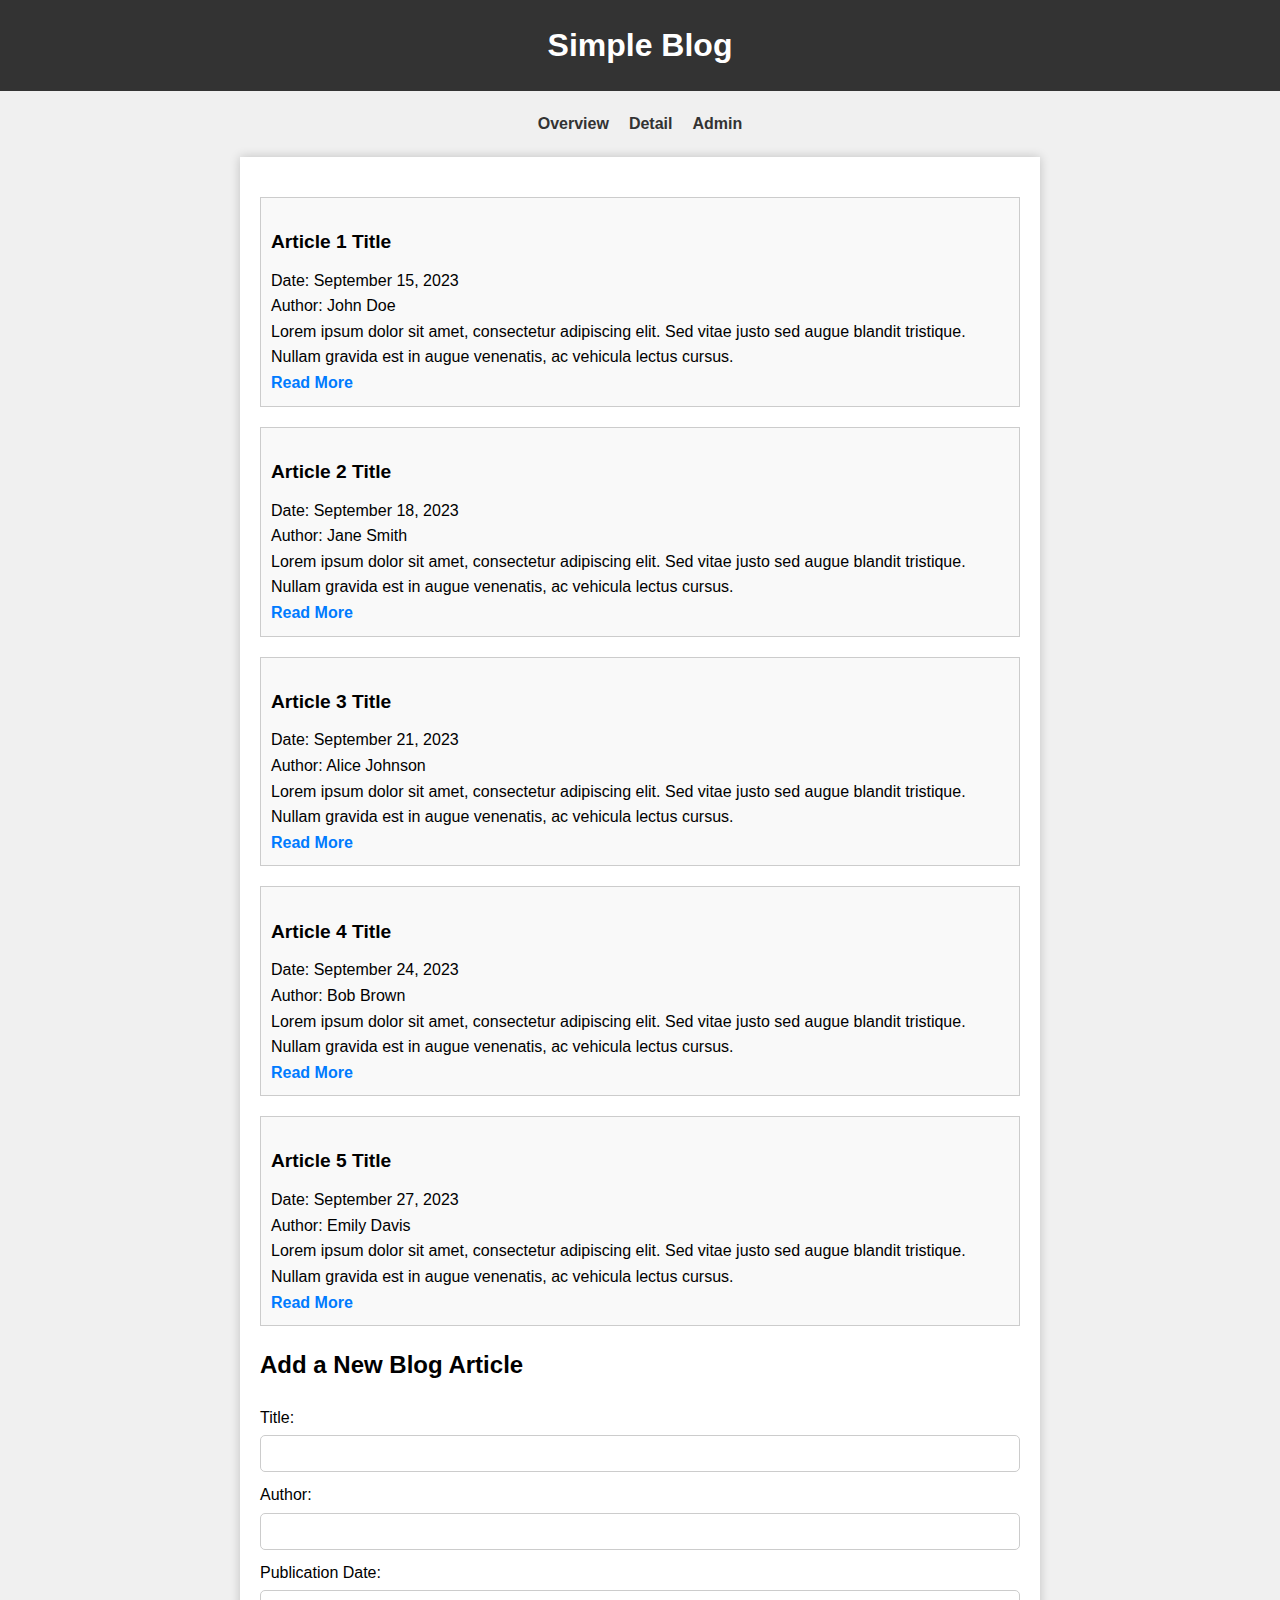
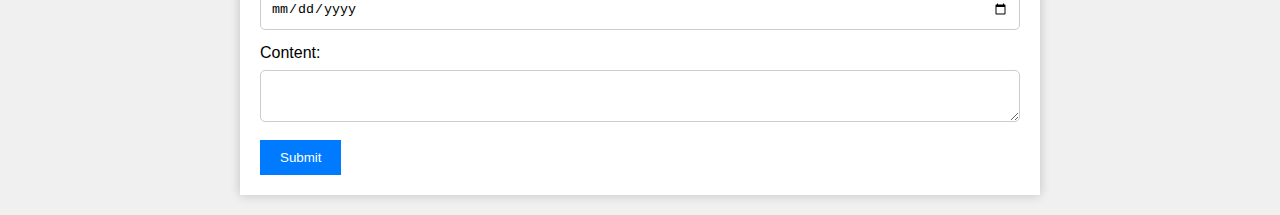
<file: index.html>
<!DOCTYPE html>
<html lang="en">
  <head>
    <meta charset="UTF-8" />
    <title>Simple Blog</title>
    <!-- Include Font Awesome CSS using CDN -->
    <link
      rel="stylesheet"
      href="https://cdnjs.cloudflare.com/ajax/libs/font-awesome/6.0.0-beta3/css/all.min.css"
    />
    <!-- Include CSS and JavaScript files -->
    <link rel="stylesheet" href="./css/style.css" />
  </head>
  <body>
    <header>
      <h1 id="">Simple Blog</h1>
    </header>

    <!-- Navigation links/buttons to overview, detail, and admin pages -->
    <nav>
      <ul>
        <li><a href="#overview">Overview</a></li>
        <li><a href="detail-page.html">Detail</a></li>
        <li><a href="#admin">Admin</a></li>
      </ul>
    </nav>

    <!-- Content placeholders -->
    <main>
      <section id="overview">
        <h2>Recent Blog Articles</h2>
        <div class="blog-article">
          <h3>Article 1 Title</h3>
          <p>
            Summary of Article 1. Lorem ipsum dolor sit amet, consectetur
            adipiscing elit.
          </p>
          <a href="detail-page.html">Read More</a>
        </div>
        <div class="blog-article">
          <h3>Article 2 Title</h3>
          <p>
            Summary of Article 2. Lorem ipsum dolor sit amet, consectetur
            adipiscing elit.
          </p>
          <a href="#detail/2">Read More</a>
        </div>
        <div class="blog-article">
          <h3>Article 3 Title</h3>
          <p>
            Summary of Article 3. Lorem ipsum dolor sit amet, consectetur
            adipiscing elit.
          </p>
          <a href="#detail/3">Read More</a>
        </div>
        <!-- You can add more articles here -->
      </section>

      <section id="admin">
        <h2>Add a New Blog Article</h2>
        <form id="blogForm">
          <label for="title">Title:</label>
          <input type="text" id="title" name="title" />

          <label for="author">Author:</label>
          <input type="text" id="author" name="author" />

          <label for="publicationDate">Publication Date:</label>
          <input type="date" id="publicationDate" name="publicationDate" />

          <label for="content">Content:</label>
          <textarea id="content" name="content"></textarea>

          <input type="submit" value="Submit" />
        </form>
      </section>
    </main>

    <!-- Floating icon for scroll to top -->
    <div id="scrollToTop">
      <a href="#" title="Scroll to Top">
        <i class="fa fa-arrow-up"></i>
      </a>
    </div>

    <!-- scripts -->
    <script src="./scripts/jquery-3.7.1.min.js"></script>
    <script src="./scripts/magic-scroll.js"></script>
    <script src="./scripts/scroll-to-top.js"></script>
    <script src="./scripts/validation.js"></script>
    <script src="./scripts/animation.js"></script>
    <script src="./scripts/loading-ajax.js"></script>
    <script src="./scripts/submitting-ajax.js"></script>
  </body>
</html>
</file>
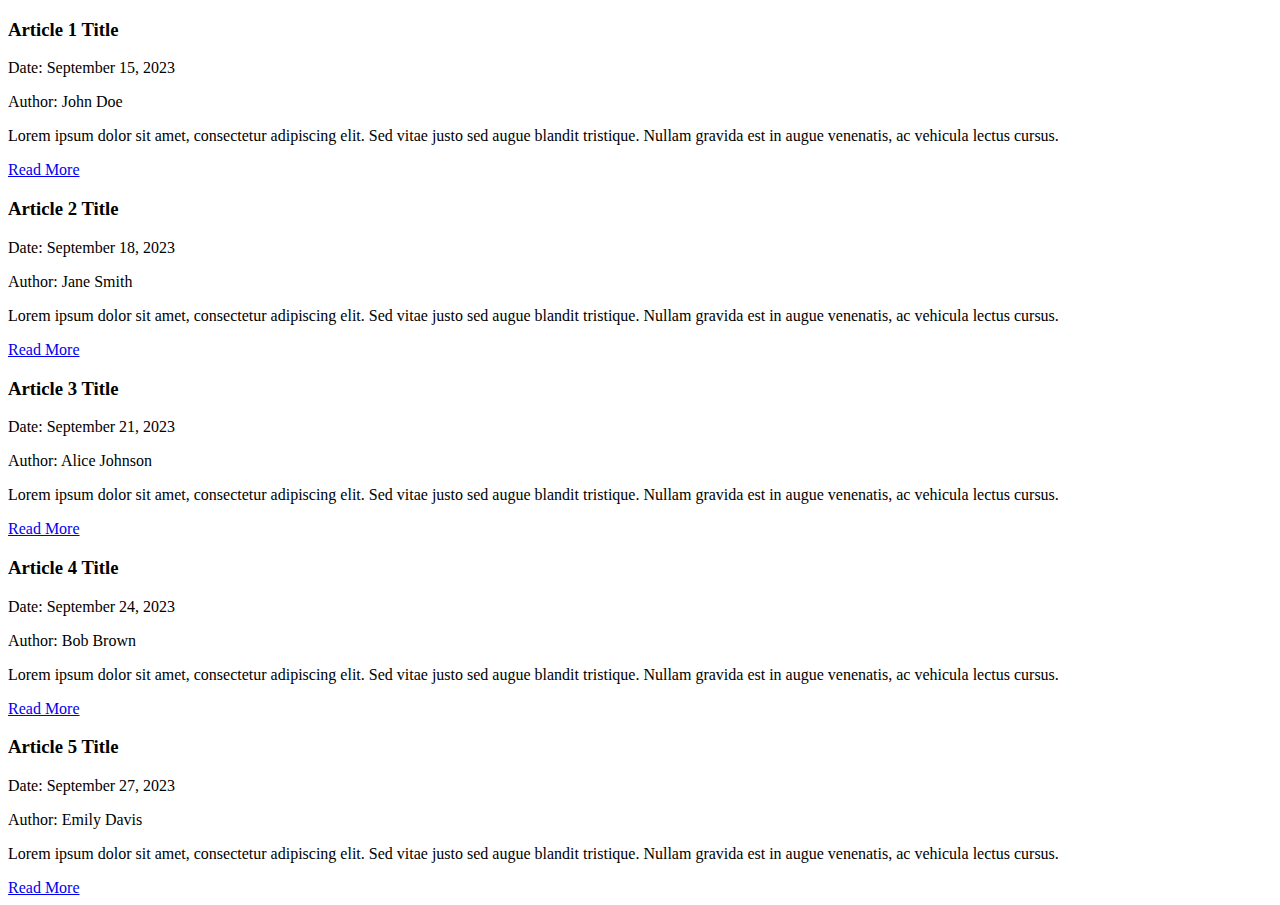
<file: blog-data.html>
<!DOCTYPE html>
<html lang="en">
  <head>
    <meta charset="UTF-8" />
    <title>Blog Data</title>
  </head>
  <body>
    <!-- Article 1 -->
    <div class="blog-article" id="article-1">
      <h3>Article 1 Title</h3>
      <p>Date: September 15, 2023</p>
      <p>Author: John Doe</p>
      <p>
        Lorem ipsum dolor sit amet, consectetur adipiscing elit. Sed vitae justo
        sed augue blandit tristique. Nullam gravida est in augue venenatis, ac
        vehicula lectus cursus.
      </p>
      <a href="detail-page.html">Read More</a>
    </div>

    <!-- Article 2 -->
    <div class="blog-article" id="article-2">
      <h3>Article 2 Title</h3>
      <p>Date: September 18, 2023</p>
      <p>Author: Jane Smith</p>
      <p>
        Lorem ipsum dolor sit amet, consectetur adipiscing elit. Sed vitae justo
        sed augue blandit tristique. Nullam gravida est in augue venenatis, ac
        vehicula lectus cursus.
      </p>
      <a href="#">Read More</a>
    </div>

    <!-- Article 3 -->
    <div class="blog-article" id="article-3">
      <h3>Article 3 Title</h3>
      <p>Date: September 21, 2023</p>
      <p>Author: Alice Johnson</p>
      <p>
        Lorem ipsum dolor sit amet, consectetur adipiscing elit. Sed vitae justo
        sed augue blandit tristique. Nullam gravida est in augue venenatis, ac
        vehicula lectus cursus.
      </p>
      <a href="#">Read More</a>
    </div>

    <!-- Article 4 -->
    <div class="blog-article" id="article-4">
      <h3>Article 4 Title</h3>
      <p>Date: September 24, 2023</p>
      <p>Author: Bob Brown</p>
      <p>
        Lorem ipsum dolor sit amet, consectetur adipiscing elit. Sed vitae justo
        sed augue blandit tristique. Nullam gravida est in augue venenatis, ac
        vehicula lectus cursus.
      </p>
      <a href="#">Read More</a>
    </div>

    <!-- Article 5 -->
    <div class="blog-article" id="article-5">
      <h3>Article 5 Title</h3>
      <p>Date: September 27, 2023</p>
      <p>Author: Emily Davis</p>
      <p>
        Lorem ipsum dolor sit amet, consectetur adipiscing elit. Sed vitae justo
        sed augue blandit tristique. Nullam gravida est in augue venenatis, ac
        vehicula lectus cursus.
      </p>
      <a href="#">Read More</a>
    </div>
  </body>
</html>
</file>
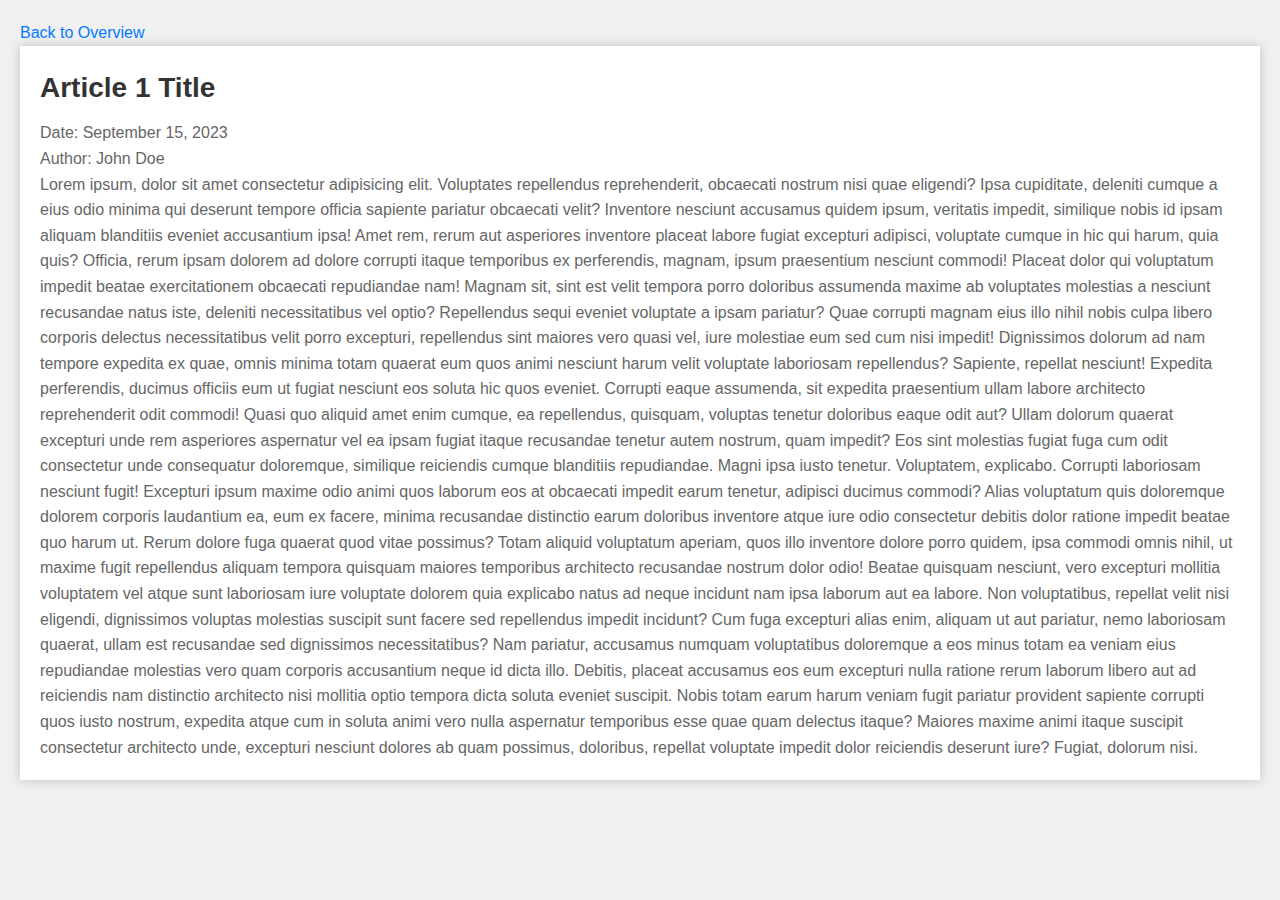
<file: detail-page.html>
<!DOCTYPE html>
<html lang="en">
  <head>
    <meta charset="UTF-8" />
    <title>Blog Detail Page</title>
    <!-- Include CSS for styling -->
    <link rel="stylesheet" href="./css/blog-details.css" />
  </head>
  <body>
    <!-- Navigation or Back Button to Return to Overview Page -->
    <a href="index.html#overview">Back to Overview</a>

    <!-- Content for the Single Blog Article -->
    <article class="blog-article">
      <h1>Article 1 Title</h1>
      <p>Date: September 15, 2023</p>
      <p>Author: John Doe</p>
      <div class="article-content">
        <p>
          Lorem ipsum, dolor sit amet consectetur adipisicing elit. Voluptates
          repellendus reprehenderit, obcaecati nostrum nisi quae eligendi? Ipsa
          cupiditate, deleniti cumque a eius odio minima qui deserunt tempore
          officia sapiente pariatur obcaecati velit? Inventore nesciunt
          accusamus quidem ipsum, veritatis impedit, similique nobis id ipsam
          aliquam blanditiis eveniet accusantium ipsa! Amet rem, rerum aut
          asperiores inventore placeat labore fugiat excepturi adipisci,
          voluptate cumque in hic qui harum, quia quis? Officia, rerum ipsam
          dolorem ad dolore corrupti itaque temporibus ex perferendis, magnam,
          ipsum praesentium nesciunt commodi! Placeat dolor qui voluptatum
          impedit beatae exercitationem obcaecati repudiandae nam! Magnam sit,
          sint est velit tempora porro doloribus assumenda maxime ab voluptates
          molestias a nesciunt recusandae natus iste, deleniti necessitatibus
          vel optio? Repellendus sequi eveniet voluptate a ipsam pariatur? Quae
          corrupti magnam eius illo nihil nobis culpa libero corporis delectus
          necessitatibus velit porro excepturi, repellendus sint maiores vero
          quasi vel, iure molestiae eum sed cum nisi impedit! Dignissimos
          dolorum ad nam tempore expedita ex quae, omnis minima totam quaerat
          eum quos animi nesciunt harum velit voluptate laboriosam repellendus?
          Sapiente, repellat nesciunt! Expedita perferendis, ducimus officiis
          eum ut fugiat nesciunt eos soluta hic quos eveniet. Corrupti eaque
          assumenda, sit expedita praesentium ullam labore architecto
          reprehenderit odit commodi! Quasi quo aliquid amet enim cumque, ea
          repellendus, quisquam, voluptas tenetur doloribus eaque odit aut?
          Ullam dolorum quaerat excepturi unde rem asperiores aspernatur vel ea
          ipsam fugiat itaque recusandae tenetur autem nostrum, quam impedit?
          Eos sint molestias fugiat fuga cum odit consectetur unde consequatur
          doloremque, similique reiciendis cumque blanditiis repudiandae. Magni
          ipsa iusto tenetur. Voluptatem, explicabo. Corrupti laboriosam
          nesciunt fugit! Excepturi ipsum maxime odio animi quos laborum eos at
          obcaecati impedit earum tenetur, adipisci ducimus commodi? Alias
          voluptatum quis doloremque dolorem corporis laudantium ea, eum ex
          facere, minima recusandae distinctio earum doloribus inventore atque
          iure odio consectetur debitis dolor ratione impedit beatae quo harum
          ut. Rerum dolore fuga quaerat quod vitae possimus? Totam aliquid
          voluptatum aperiam, quos illo inventore dolore porro quidem, ipsa
          commodi omnis nihil, ut maxime fugit repellendus aliquam tempora
          quisquam maiores temporibus architecto recusandae nostrum dolor odio!
          Beatae quisquam nesciunt, vero excepturi mollitia voluptatem vel atque
          sunt laboriosam iure voluptate dolorem quia explicabo natus ad neque
          incidunt nam ipsa laborum aut ea labore. Non voluptatibus, repellat
          velit nisi eligendi, dignissimos voluptas molestias suscipit sunt
          facere sed repellendus impedit incidunt? Cum fuga excepturi alias
          enim, aliquam ut aut pariatur, nemo laboriosam quaerat, ullam est
          recusandae sed dignissimos necessitatibus? Nam pariatur, accusamus
          numquam voluptatibus doloremque a eos minus totam ea veniam eius
          repudiandae molestias vero quam corporis accusantium neque id dicta
          illo. Debitis, placeat accusamus eos eum excepturi nulla ratione rerum
          laborum libero aut ad reiciendis nam distinctio architecto nisi
          mollitia optio tempora dicta soluta eveniet suscipit. Nobis totam
          earum harum veniam fugit pariatur provident sapiente corrupti quos
          iusto nostrum, expedita atque cum in soluta animi vero nulla
          aspernatur temporibus esse quae quam delectus itaque? Maiores maxime
          animi itaque suscipit consectetur architecto unde, excepturi nesciunt
          dolores ab quam possimus, doloribus, repellat voluptate impedit dolor
          reiciendis deserunt iure? Fugiat, dolorum nisi.
        </p>
        <!-- Add more content here as needed -->
      </div>
    </article>

    <!-- Include JavaScript if necessary -->

    <!-- You can also add comments or a comment form if desired -->
  </body>
</html>
</file>
<file: css/style.css>
/* Reset some default browser styles */
body,
h1,
h2,
p,
ul,
li,
form,
label {
  margin: 0;
  padding: 0;
}

/* Global Styles */
* {
  box-sizing: border-box;
}
body {
  font-family: Arial, sans-serif;
  background-color: #f0f0f0;
  line-height: 1.6;
  width: 100%;
}

header {
  background-color: #333;
  color: #fff;
  text-align: center;
  padding: 20px 0;
}

main {
  max-width: 800px;
  margin: 20px auto;
  padding: 20px;
  background-color: #fff;
  box-shadow: 0px 0px 10px rgba(0, 0, 0, 0.2);
}

/* Navigation Styles */
nav ul {
  list-style-type: none;
  display: flex;
  justify-content: center;
  margin-top: 20px;
}

nav ul li {
  margin: 0 10px;
}

nav a {
  text-decoration: none;
  color: #333;
  font-weight: bold;
}

/* Blog Article Styles */
.blog-article {
  border: 1px solid #ccc;
  padding: 10px;
  margin: 20px 0;
  background-color: #f9f9f9;
}

.blog-article h3 {
  font-size: 1.2em;
  margin-bottom: 10px;
}

.blog-article p {
  font-size: 1em;
}

.blog-article a {
  text-decoration: none;
  color: #007bff;
  font-weight: bold;
}

/* Form Styles */
#admin h2 {
  margin-top: 20px;
}

form {
  margin-top: 20px;
}

label {
  display: block;
  margin-bottom: 5px;
}

input[type="text"],
input[type="date"],
textarea {
  width: 100%;
  padding: 10px;
  margin-bottom: 10px;
  border: 1px solid #ccc;
  border-radius: 5px;
}

input[type="submit"] {
  background-color: #007bff;
  color: #fff;
  border: none;
  padding: 10px 20px;
  cursor: pointer;
}

input[type="submit"]:hover {
  background-color: #0056b3;
}
#scrollToTop {
  position: fixed;
  bottom: 20px;
  right: 20px;
  background-color: #007bff;
  color: #fff;
  width: 40px;
  height: 40px;
  border-radius: 50%;
  text-align: center;
  line-height: 40px;
  cursor: pointer;
  display: none;
}

#scrollToTop a {
  text-decoration: none;
  color: #fff;
}

#scrollToTop:hover {
  background-color: #0056b3;
}

/* Media Queries for Responsiveness (customize as needed) */
@media (max-width: 768px) {
  main {
    padding: 10px;
  }

  nav ul {
    flex-direction: column;
    text-align: center;
  }

  nav ul li {
    margin: 10px 0;
  }
}
</file>
<file: css/blog-details.css>
/* Reset some default browser styles */
body,
h1,
h2,
p,
article,
a {
  margin: 0;
  padding: 0;
}

/* Global Styles */
body {
  font-family: Arial, sans-serif;
  background-color: #f0f0f0;
  line-height: 1.6;
  padding: 20px;
}

a {
  text-decoration: none;
  color: #007bff;
}

a:hover {
  text-decoration: underline;
}

/* Header Styles */
h1 {
  font-size: 24px;
  margin-bottom: 10px;
  color: #333;
}

/* Article Styles */
.blog-article {
  background-color: #fff;
  padding: 20px;
  box-shadow: 0px 0px 10px rgba(0, 0, 0, 0.2);
  margin-bottom: 20px;
}

.blog-article h1 {
  font-size: 28px;
  margin-bottom: 10px;
  color: #333;
}

.blog-article p {
  font-size: 16px;
  color: #666;
}

/* Navigation Styles */
a.back-link {
  display: inline-block;
  margin-top: 20px;
}

/* Media Queries for Responsiveness (customize as needed) */
@media (max-width: 768px) {
  .blog-article {
    padding: 10px;
  }
}
</file>
